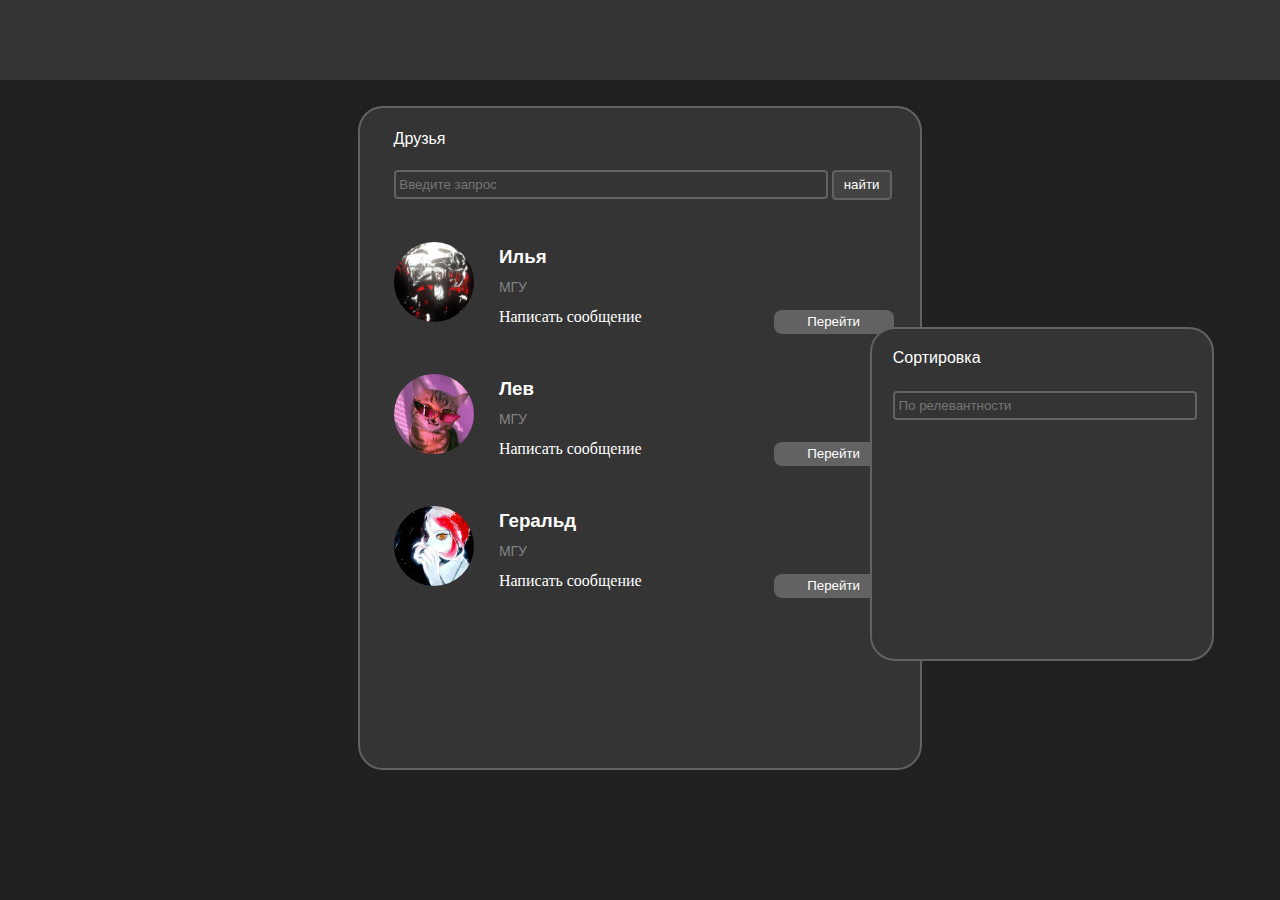
<file: index.html>
<!doctype html>
<html lang="en">
<head>
    <meta charset="UTF-8">
    <meta name="viewport"
          content="width=device-width, user-scalable=no, initial-scale=1.0, maximum-scale=1.0, minimum-scale=1.0">
    <meta http-equiv="X-UA-Compatible" content="ie=edge">
    <title>VK</title>
    <link rel="stylesheet" href="style.css">
    <link rel="shortcut icon" href="vk-logo.png" type="image/png">
</head>
<body bgcolor="#202020">


<div>
    <div class="up_back"></div>

    <div>
        <div class="zentr_back">

            <p class="freands">Друзья</p>

            <input id="input" type="text" placeholder=" Введите запрос">
            <button id="button">найти</button>
            
            <div id="block">

                <div class="info">

                    <ul>
                        <img id="photo_1" src="EwtyeLywFYs.jpg" alt="">
                        <li>
                            <h3>Илья</h3>
                            <p class="mest">МГУ</p>
                            <span>Написать сообщение</span>
                        </li>
    
                        <form action="index2.html" >
                            <button  id="perehod" >Перейти</button>
                        </form>
    
                    </ul>
                    
    
                </div>
    
                <div class="info1">
                    <img id="photo_2" src="image/Q-_G3JsV_QY.jpg" alt="">
    

                    <ul>
                        <li>
                            <h3>Лев</h3>
                            <p class="mest">МГУ</p>
                            <span>Написать сообщение</span>
                        </li>
    
                        <form action="index3.html" >
                            <button  id="perehod" >Перейти</button>
                        </form>
                    </ul>
                    
    
                </div>
    
                <div class="info2">
                    <img id="photo_3" src="image/rUfbqBxKt44.jpg" alt="">
    

                    <ul>
                        <li>
                            <h3>Геральд</h3>
                            <p class="mest">МГУ</p>
                            <span>Написать сообщение</span>
                        </li>
                        <form action="index4.html" >
                            <button  id="perehod" >Перейти</button>
                        </form>
                    </ul>
                    
    
                </div>
            </div>
            

        </div>
    </div>

    <div>
        <div class="right_back">

            <p class="sort">Сортировка</p>

            <input id="inputs" type="text" placeholder=" По релевантности">
        </div>
    </div>


    
</div>

</body>
</html>
</file>
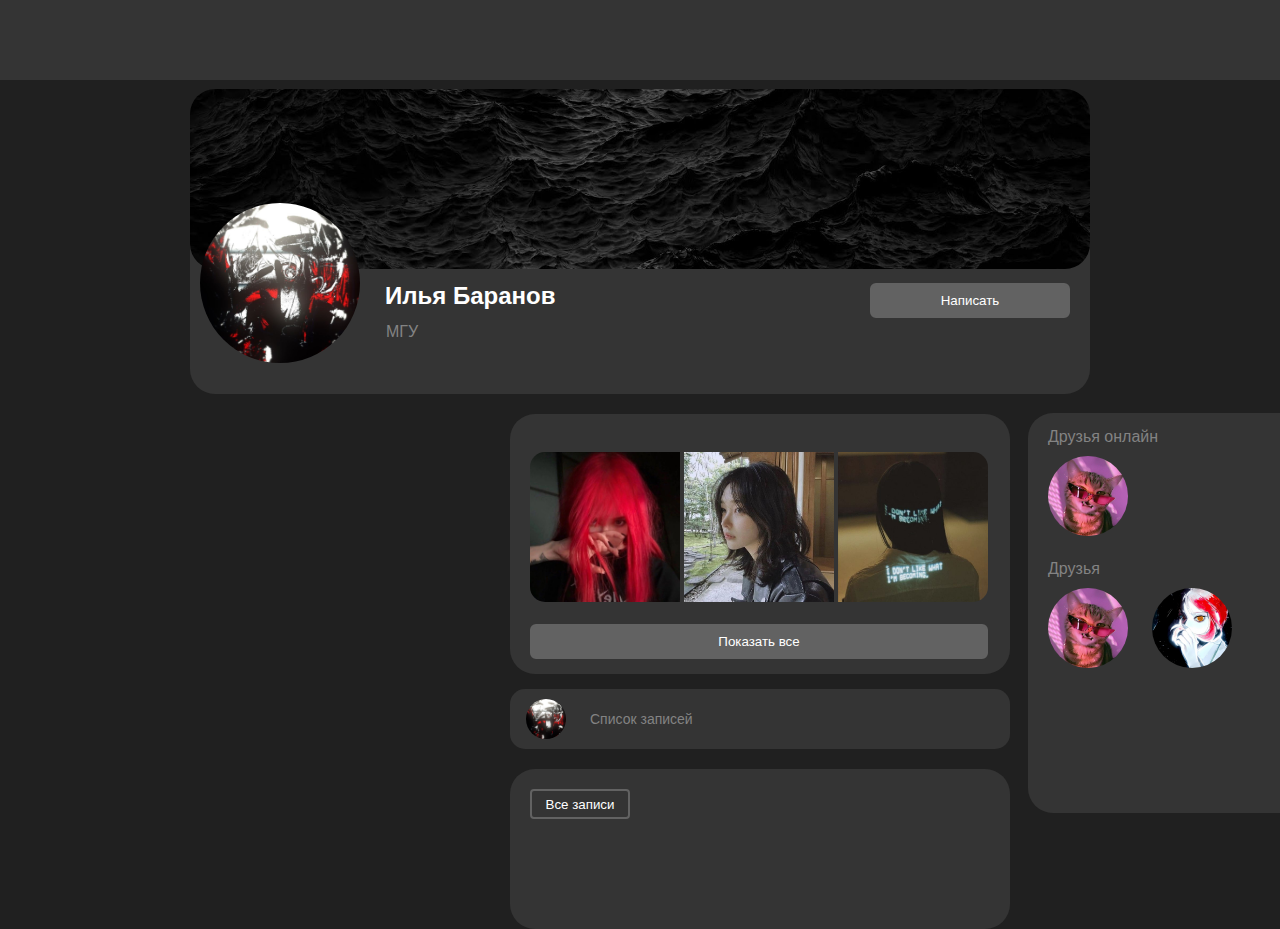
<file: index2.html>
<!DOCTYPE html>
<html lang="en">
<head>
    <meta charset="UTF-8">
    <meta name="viewport" content="width=device-width, initial-scale=1.0">
    <title>VK</title>
    <link rel="stylesheet" href="style.css">
    <link rel="shortcut icon" href="vk-logo.png" type="image/png">
    <meta name="viewport" content="width=1100px, initial-scale=1.0">
</head>
<body bgcolor="#202020">
    
<div>
    <div class="up_back"></div>

    <div id="fhon_prof">
        <div>
            <img class="PHOTO" src="image/1670914662_3-75.jpg" alt="">
        </div>

        <div>
            <img id="photo_prof" src="EwtyeLywFYs.jpg" alt="">

            <ul>
                <li>
                    <h2 class="name_prof">Илья Баранов</h2>

                    <p class="mesto">МГУ</p>

                    <button id="buttonss">Написать</button>
                </li>

            </ul>

        </div>
    </div>

    <div id="fhon_photo">
        <div>
            <div id="aga">
                <img class="photofhon" src="image/profil/I1TL3KpfvLI.jpg" alt="">
                <img class="photofhon1" src="image/profil/i075lMrC7q4.jpg" alt="">
                <img class="photofhon2" src="image/profil/xdqMNysRGM4.jpg" alt="">
    
            </div>
    
            <span>
                <ul>


                    <button id="buttons">Показать все</button>

                </ul>

            </span>

        </div>

    </div>



    <div id="spisok">
        <div>
            <img class="basa" src="EwtyeLywFYs.jpg" alt="">

            <ul>
                <p class="sapis">Список записей</p>
            </ul>
        </div>

    </div>

    <div id="frendas">
        <div>
            <p class="frendalls">Друзья онлайн</p>
            <img id="photo_profs" src="image/Q-_G3JsV_QY.jpg" alt="">
            <p class="frendall">Друзья</p>

            <img id="photo_profs" src="image/Q-_G3JsV_QY.jpg" alt="">
            <img id="photo_profs" src="image/rUfbqBxKt44.jpg" alt="">
        </div>
    
    </div>

    <div id="sapsi">
        <div>
            <ul>
                <button id="buttona">Все записи</button>
            </ul>
        </div>

    </div>





</div>



</body>
</html>
</file>
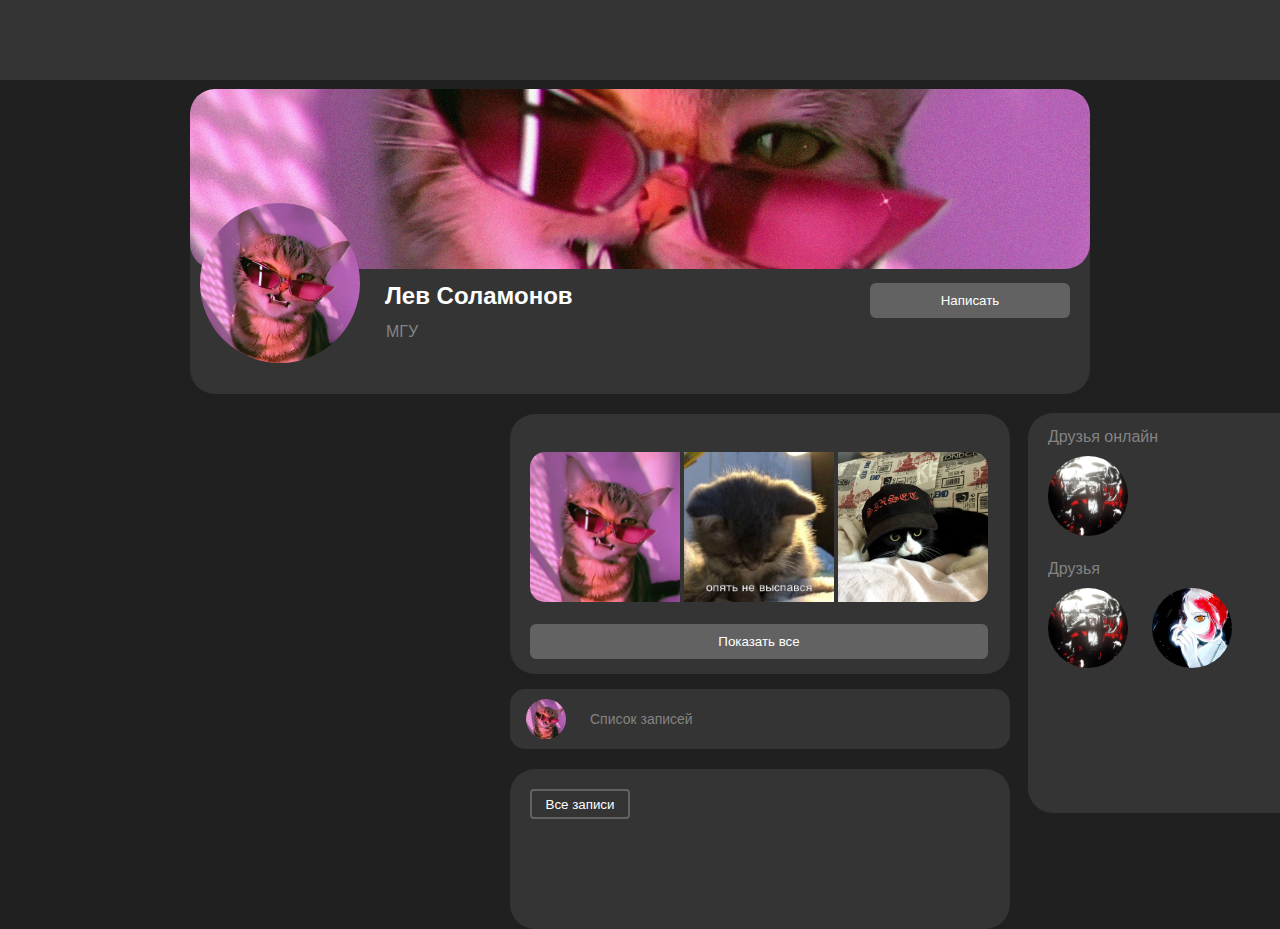
<file: index3.html>
<!DOCTYPE html>
<html lang="en">
<head>
    <meta charset="UTF-8">
    <meta name="viewport" content="width=device-width, initial-scale=1.0">
    <title>VK</title>
    <link rel="stylesheet" href="style.css">
    <link rel="shortcut icon" href="vk-logo.png" type="image/png">
</head>
<body bgcolor="#202020">
    
<div>
    <div class="up_back"></div>

    <div id="fhon_prof">
        <div>
            <img class="PHOTO" src="image/Q-_G3JsV_QY.jpg" alt="">
        </div>

        <div>
            <img id="photo_prof" src="image/Q-_G3JsV_QY.jpg" alt="">

            <ul>
                <li>
                    <h2 class="name_prof">Лев Соламонов</h2>

                    <p class="mesto">МГУ</p>

                    <button id="buttonss">Написать</button>
                </li>

            </ul>

        </div>
    </div>

    <div id="fhon_photo">
        <div>
            <div id="aga">
                <img class="photofhon" src="image/Q-_G3JsV_QY.jpg" alt="">
                <img class="photofhon1" src="7us_uLWRem8.jpg" alt="">
                <img class="photofhon2" src="TL5-KZ-TM-I.jpg" alt="">
    
            </div>
    
            <span>
                <ul>


                    <button id="buttons">Показать все</button>

                </ul>

            </span>

        </div>

    </div>



    <div id="spisok">
        <div>
            <img class="basa" src="image/Q-_G3JsV_QY.jpg" alt="">

            <ul>
                <p class="sapis">Список записей</p>
            </ul>
        </div>

    </div>

    <div id="frendas">
        <div>
            <p class="frendalls">Друзья онлайн</p>
            <img id="photo_profs" src="EwtyeLywFYs.jpg" alt="">
            <p class="frendall">Друзья</p>

            <img id="photo_profs" src="EwtyeLywFYs.jpg" alt="">
            <img id="photo_profs" src="image/rUfbqBxKt44.jpg" alt="">
        </div>
    
    </div>

    <div id="sapsi">
        <div>
            <ul>
                <button id="buttona">Все записи</button>
            </ul>
        </div>

    </div>
</div>



</body>
</html>
</file>
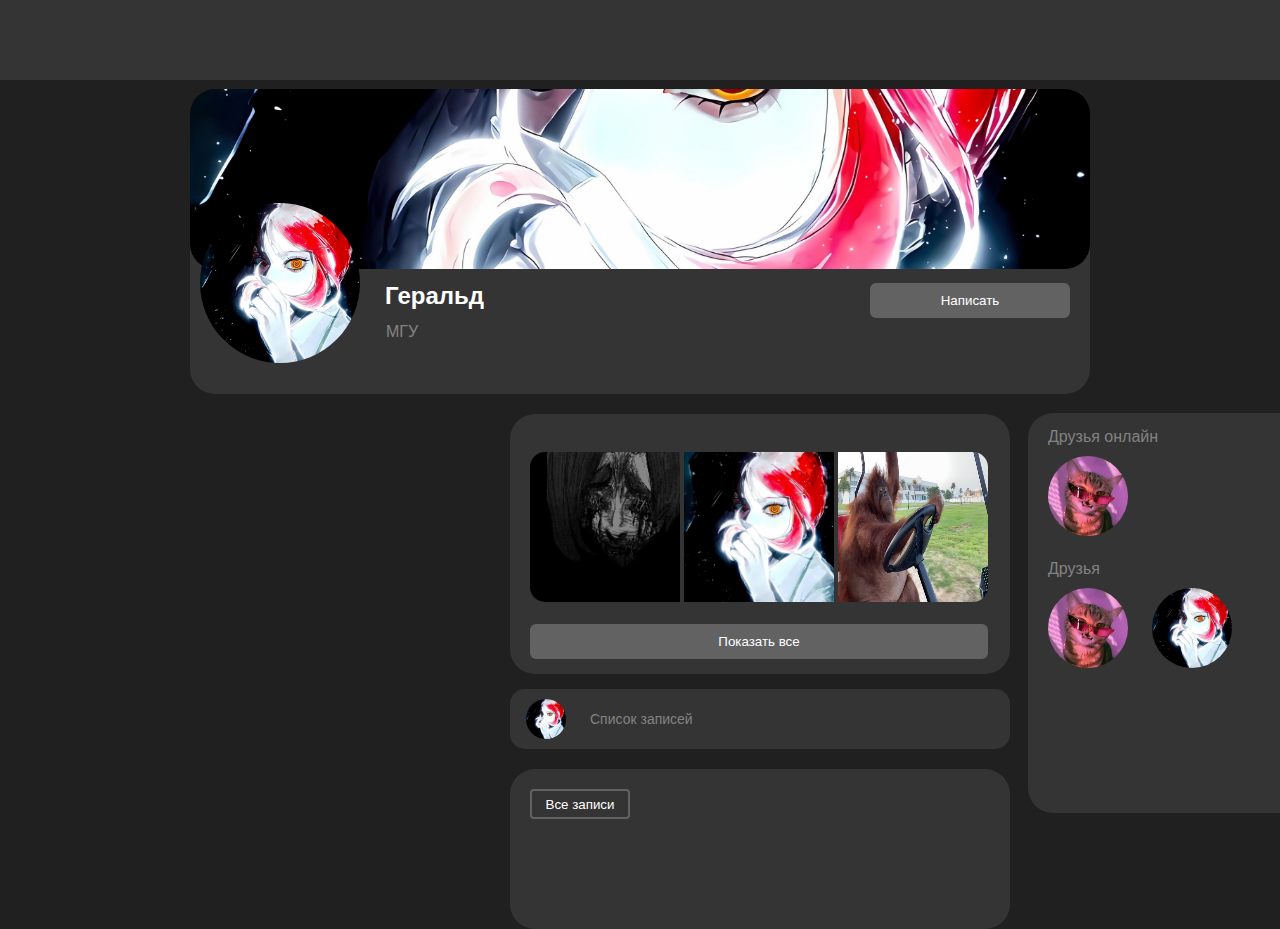
<file: index4.html>
<!DOCTYPE html>
<html lang="en">
<head>
    <meta charset="UTF-8">
    <meta name="viewport" content="width=device-width, initial-scale=1.0">
    <title>VK</title>
    <link rel="stylesheet" href="style.css">
    <link rel="shortcut icon" href="vk-logo.png" type="image/png">
</head>
<body bgcolor="#202020">
    
<div>
    <div class="up_back"></div>

    <div id="fhon_prof">
        <div>
            <img class="PHOTO" src="image/rUfbqBxKt44.jpg" alt="">
        </div>

        <div>
            <img id="photo_prof" src="image/rUfbqBxKt44.jpg" alt="">

            <ul>
                <li>
                    <h2 class="name_prof">Геральд</h2>

                    <p class="mesto">МГУ</p>

                    <button id="buttonss">Написать</button>
                </li>

            </ul>

        </div>
    </div>

    <div id="fhon_photo">
        <div>
            <div id="aga">
                <img class="photofhon" src="tEzwNFdkhxc.jpg" alt="">
                <img class="photofhon1" src="image/rUfbqBxKt44.jpg" alt="">
                <img class="photofhon2" src="image/f53ec8728bdf435bb714cab2ad5d3282.png" alt="">
    
            </div>
    
            <span>
                <ul>


                    <button id="buttons">Показать все</button>

                </ul>

            </span>

        </div>

    </div>



    <div id="spisok">
        <div>
            <img class="basa" src="image/rUfbqBxKt44.jpg" alt="">

            <ul>
                <p class="sapis">Список записей</p>
            </ul>
        </div>

    </div>

    <div id="frendas">
        <div>
            <p class="frendalls">Друзья онлайн</p>
            <img id="photo_profs" src="image/Q-_G3JsV_QY.jpg" alt="">
            <p class="frendall">Друзья</p>

            <img id="photo_profs" src="image/Q-_G3JsV_QY.jpg" alt="">
            <img id="photo_profs" src="image/rUfbqBxKt44.jpg" alt="">
        </div>
    
    </div>
    <div id="sapsi">
        <div>
            <ul>
                <button id="buttona">Все записи</button>
            </ul>
        </div>

    </div>

</div>



</body>
</html>
</file>
<file: style.css>
*{padding: 0;
    margin: 0;
}

h2{
    font-family: sans-serif;
}

p{
    font-family: sans-serif;
}

h3{
    font-family: sans-serif;
}

li{
    list-style-type: none;
}

.up_back{
    background-color: #343434;
    margin: 0 auto;
    height: 80px;
}

.zentr_back{
    height: 660px;
    width: 560px;

    position: relative;
    background-color: #343434;

    margin: 0 auto;
    margin-top: 2%;

    border-radius: 25px;
    border: 2px solid #626262;
}

.right_back{
    position: absolute;
    height: 330px;
    width: 340px;

    position: relative;
    background-color: #343434;

    margin: 0 auto;
    margin-top: -34.6%;
    margin-left: 68%;

    border-radius: 25px;
    border: 2px solid #626262;
}

.freands{
    color: white;

    margin-top: 4%;
    margin-left: 6%
}

#input{
    margin: 0 auto;
    margin-top: 4%;
    margin-left: 6%;

    color: white;
    background-color: #343434;

    border: 2px solid #626262;
    border-radius: 4px;

    height: 25px;
    width: 430px;

}

#inputs{
    margin: 0 auto;
    margin-top: 7%;
    margin-left: 6%;

    color: white;
    background-color: #343434;

    border: 2px solid #626262;
    border-radius: 4px;

    height: 25px;
    width: 300px;
}

#button{
    margin: 0 auto;

    background-color: #444343;
    color: white;

    height: 30px;
    width: 60px;

    border: 2px solid #626262;
    border-radius: 4px;
}

#button:hover{
    color: rgb(161, 161, 161);
    
    cursor: pointer;
}

#buttona{
    margin: 0 auto;
    margin-top: 20px;
    margin-left: 20px;

    background-color: #343434;
    color: white;

    height: 30px;
    width: 100px;

    border: 2px solid #626262;
    border-radius: 4px;
}

#buttona:hover{
    color: #757575;

    border-color: #444343;

    cursor: pointer;
}

#buttons{
    margin: 0 auto;
    margin-left: 4%;
    margin-top: 18px;

    background-color: #626262;
    color: white;

    height: 35px;
    width: 458px;

    border: 2px solid #626262;
    border-radius: 6px;
}

#buttons:hover{
    background-color: #757575;
    color: black;

    cursor: pointer;
}

#buttonss{
    position: absolute;
    margin: 0 auto;
    margin-left: 500px;
    margin-top: -64px;

    background-color: #626262;
    color: white;

    height: 35px;
    width: 200px;

    border: 2px solid #626262;
    border-radius: 6px;
}

#buttonss:hover{
    background-color: #757575;
    color: black;

    cursor: pointer;
}

#perehod{
    position: absolute;
    color: white;
    background-color: #626262;

    height: 24px;
    width: 120px;

    border-radius: 8px;

    border: none;

    margin-left: 380px;
    margin-top: -22px;
}

#perehod:hover{
    color: black;

    cursor: pointer;
}

.sort{
    color: white;

    margin-top: 6%;
    margin-left: 6%
}

div h3 {
    color: white;
}

div ul li span {
    color: white;
}

.mest{
    color: #838383;
}

.mesto{
    color: #838383;

    font-size: 16px;

    margin-top: 6px;
    margin-left: 16px;
}

#photo_1{
    border-radius: 250px;

    height: 80px;
    width: 80px;
}

#photo_2{
    border-radius: 250px;

    height: 80px;
    width: 80px;
}

#photo_3{
    border-radius: 250px;

    height: 80px;
    width: 80px;
}

div ul li span:hover{
    color: #626262;

    cursor: pointer;
}

#block{
    margin: 0 auto;
    margin-left: 6%;

}

div ul li{
    margin-left: 20%;
    margin-top: -16%;
}

div img{
    position: relative;

    margin-top: 8%;
}

div ul p{
    font-size: 14px;
}

div ul li{
    line-height: 30px;
}

#fhon_prof{

    background-color: #343434;

    margin: 0 auto;
    margin-top: 14px;


    height: 300px ;
    width: 900px ;

    border-radius: 25px;
}

.PHOTO{
    object-fit: cover;

    height: 180px;
    width: 900px;

    margin-top: -5px;

    border-radius: 25px;
}

#photo_prof{

    border-radius: 100px;

    height: 160px;
    width: 160px;

    margin-top: -70px;
    margin-left: 10px;
}

#photo_profs{

    border-radius: 100px;

    height: 80px;
    width: 80px;

    margin-left: 20px;
    margin-top: 10px;
}

.name_prof{
    margin-top: 8%;
    margin-left: 15px;

    color: white;
}




#fhon_photo{
    margin: 0 auto;
    margin-top: 20px;
    margin-left: 510px;

    background-color: #343434;

    border-radius: 25px;

    height: 260px;
    width: 500px;
}

#aga{
    margin-left: 20px;
}

.photofhon{
    height: 150px;
    width: 150px;

    border-top-left-radius: 15px;
    border-bottom-left-radius: 15px;
}

.photofhon1{
    height: 150px;
    width: 150px;

}

.photofhon2{
    height: 150px;
    width: 150px;

    border-top-right-radius: 15px;
    border-bottom-right-radius: 15px;
}

#spisok{
    margin: 0 auto;
    margin-top: 15px;
    margin-left: 510px;

    border-radius: 15px;

    background-color: #343434;

    height: 60px;
    width: 500px;
}

.basa{
    margin-top: 10px;
    margin-left: 16px;

    width: 40px;
    height: 40px;

    border-radius: 50px;
}

.sapis{

    margin-left: 80px;
    margin-top: -32px;


    color: #838383;
}

.sapis:hover{
    color: #c4c4c4;

    cursor: pointer;
}

#frendas{
    position: absolute;

    margin: 0 auto;
    margin-left: 1028px;
    margin-top: -336px;

    background-color: #343434;

    border-radius: 25px;

    height: 400px;
    width: 380px;
}


.frendall{
    margin: 0 auto;
    margin-top: 20px;
    margin-left: 20px;

    color: #838383;


}

.frendalls{
    margin: 0 auto;
    margin-top: 15px;
    margin-left: 20px;

    color: #838383;


}

#sapsi{

    position: absolute;
    margin: 0 auto;
    margin-top: 20px;
    margin-left: 510px;

    background-color: #343434;

    border-radius: 25px;

    height: 160px;
    width: 500px;
}
</file>
